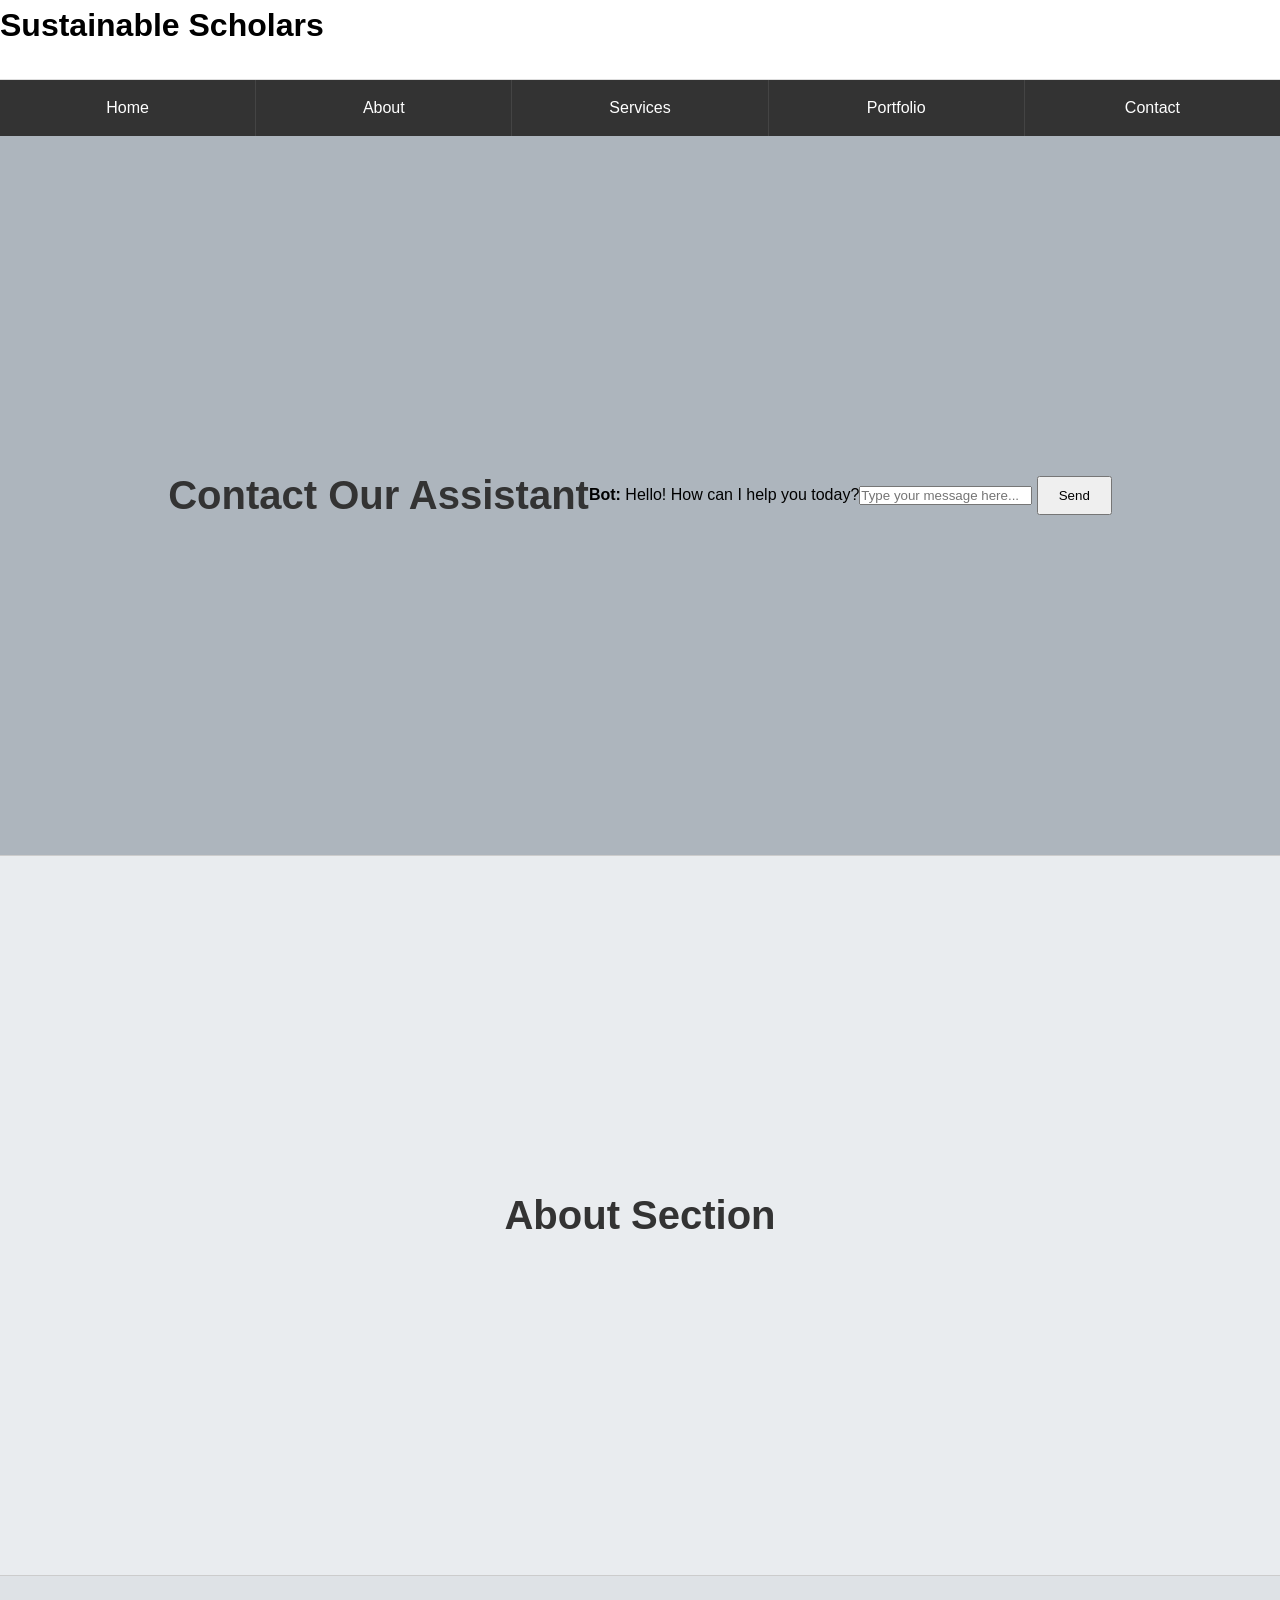
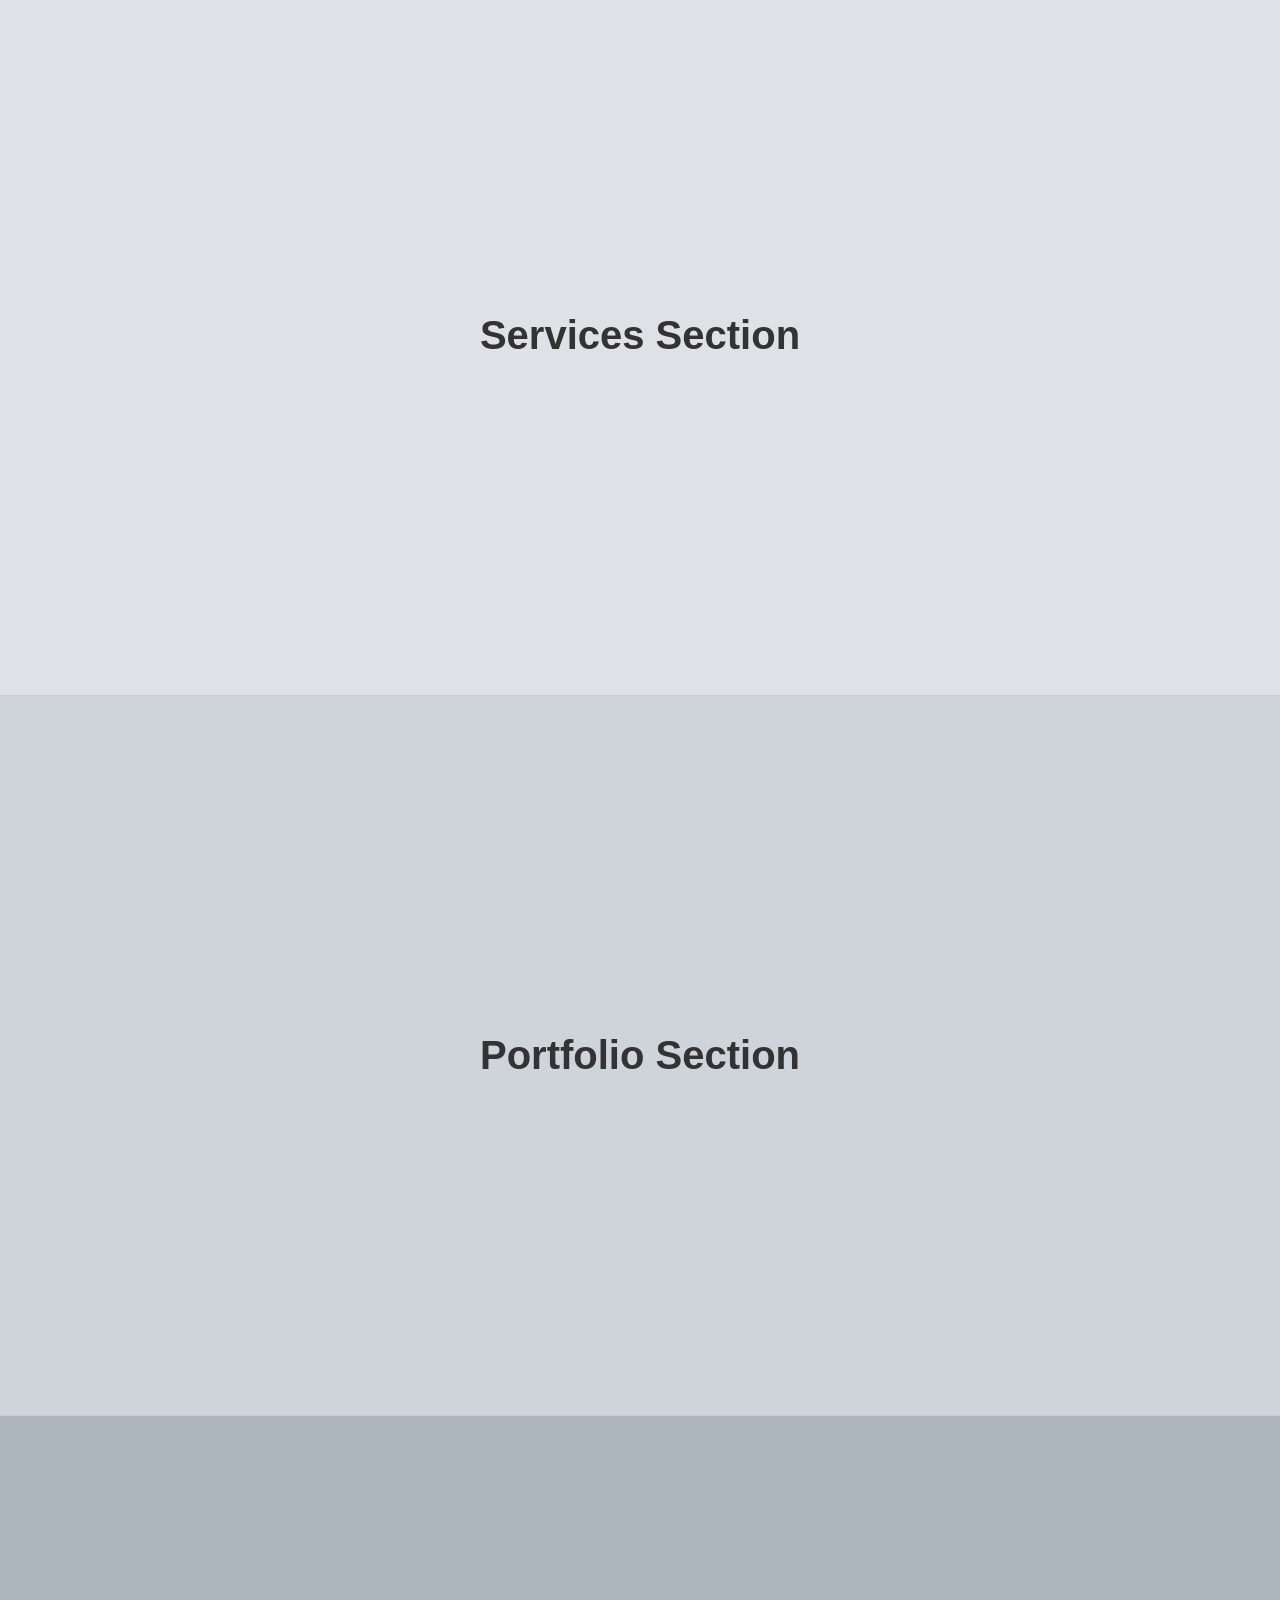
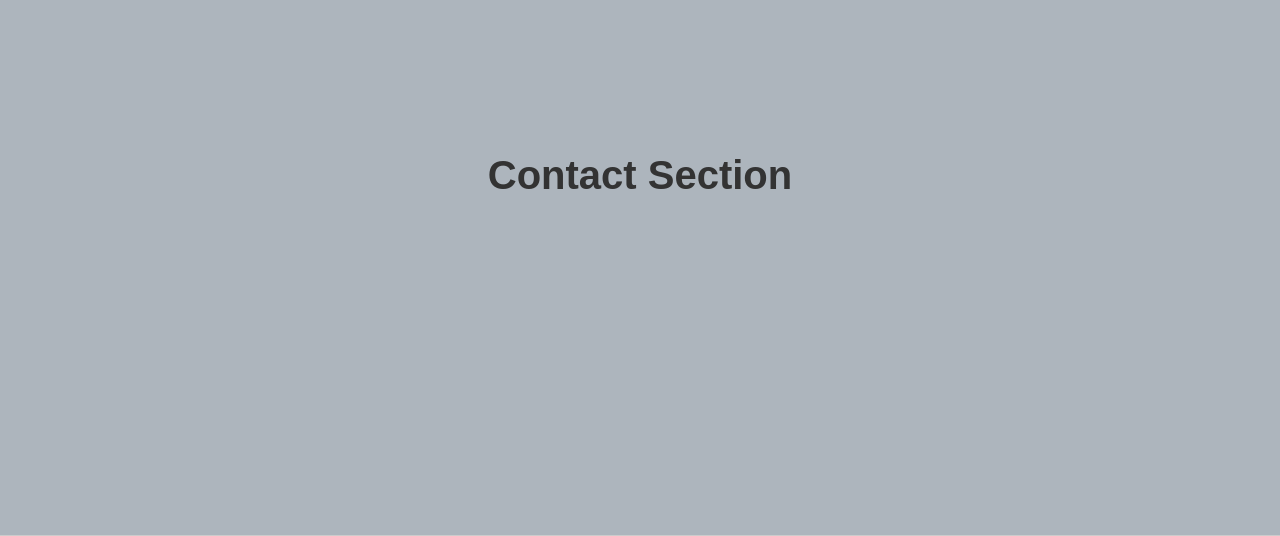
<file: index.html>
<!DOCTYPE html>
<html lang="en">
<head>
    <meta charset="UTF-8">
    <meta name="viewport" content="width=device-width, initial-scale=1.0">
    <title>Navigation Page</title>
    <link rel="stylesheet" href="style.css">
</head>
<body>

    <header class="main-header">
        <h1>Sustainable Scholars</h1> 
    </header>

    <nav class="tab-bar">
        <a href="#section1" class="tab">Home</a>
        <a href="#section2" class="tab">About</a>
        <a href="#section3" class="tab">Services</a>
        <a href="#section4" class="tab">Portfolio</a>
        <a href="#section5" class="tab">Contact</a>
    </nav>

    <main>
        <section id="section5" class="content-block chatbot-container">
    <h2>Contact Our Assistant</h2>
    
    <div id="chat-window">
        <div class="bot-msg"><strong>Bot:</strong> Hello! How can I help you today?</div>
    </div>

 <div class="input-area">
        <input type="text" id="user-input" placeholder="Type your message here...">
        <button id="send-btn" style="padding: 10px 20px; cursor: pointer;" onClick="sendRequest()">Send</button>
    </div>
        </section>
        <section id="section2" class="content-block"><h2>About Section</h2></section>
        <section id="section3" class="content-block"><h2>Services Section</h2></section>
        <section id="section4" class="content-block"><h2>Portfolio Section</h2></section>
        <section id="section5" class="content-block"><h2>Contact Section</h2></section>
    </main>

</body>
</html>
</file>
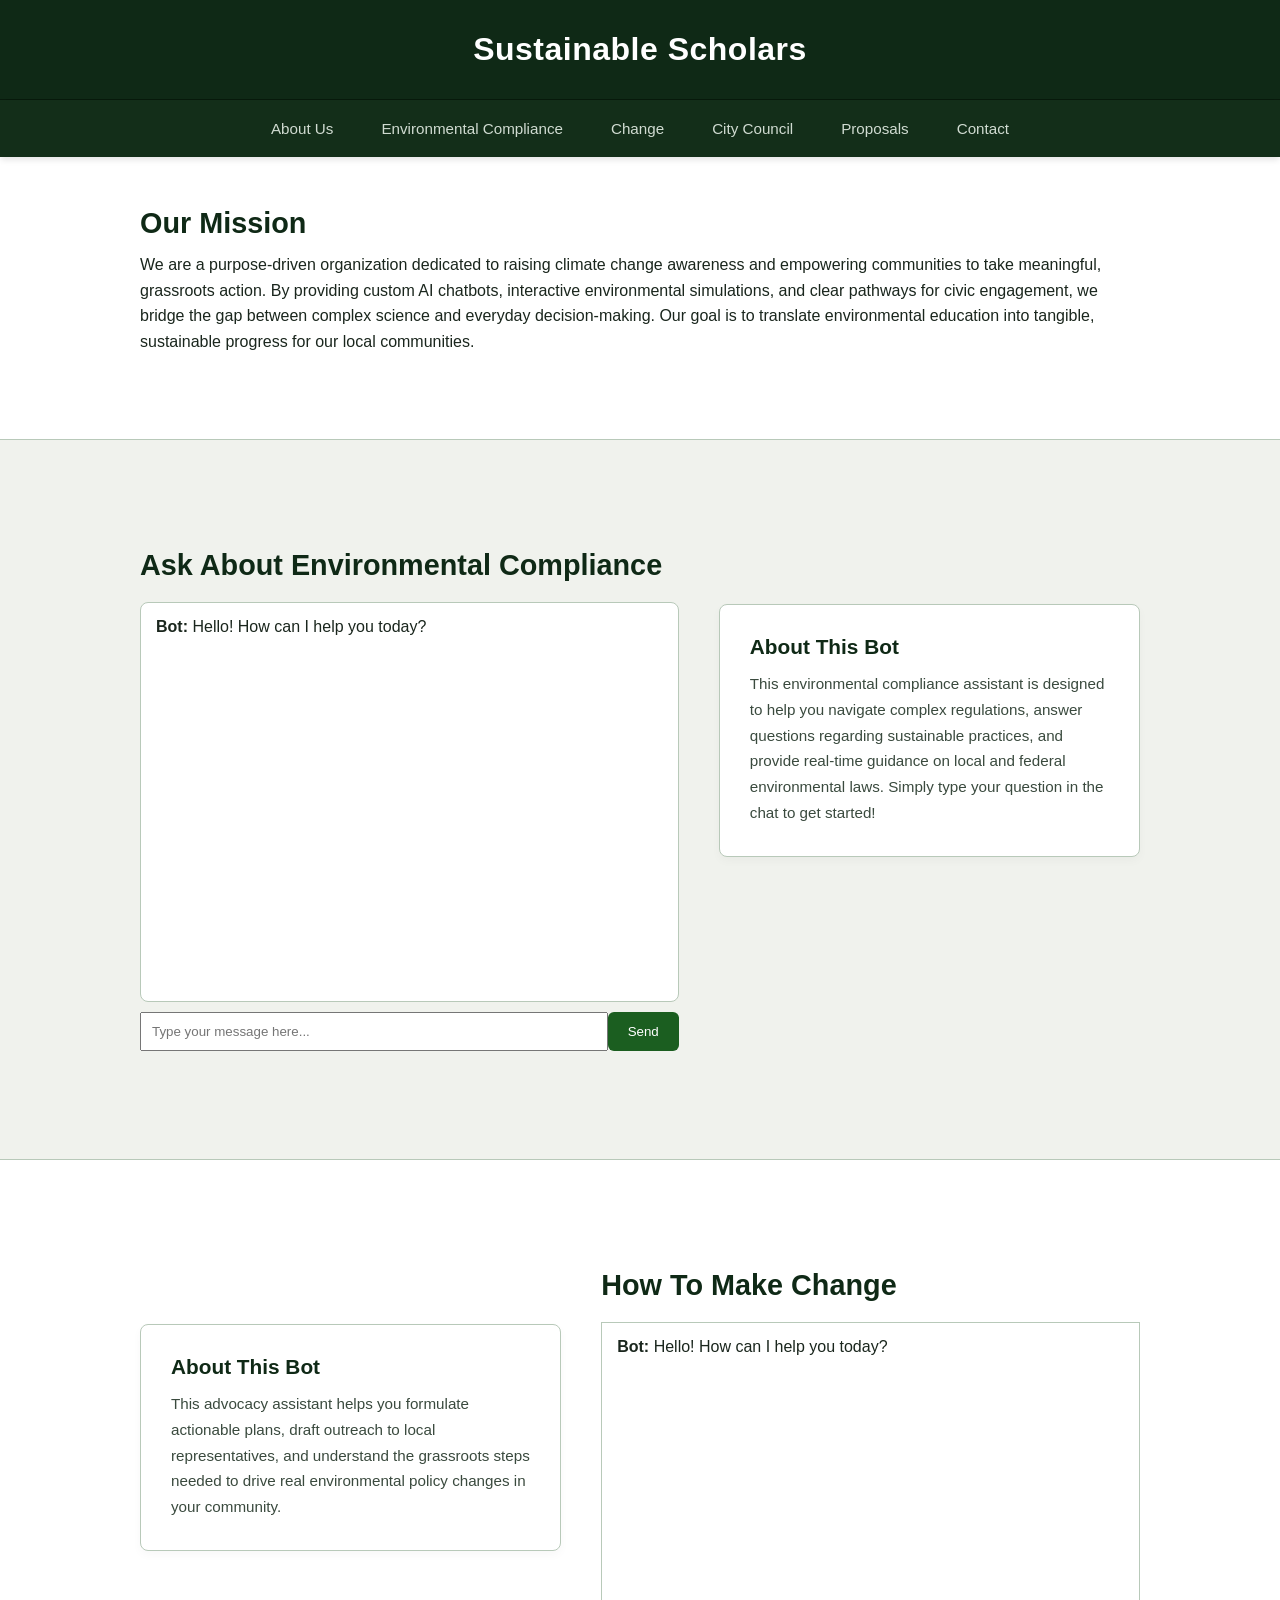
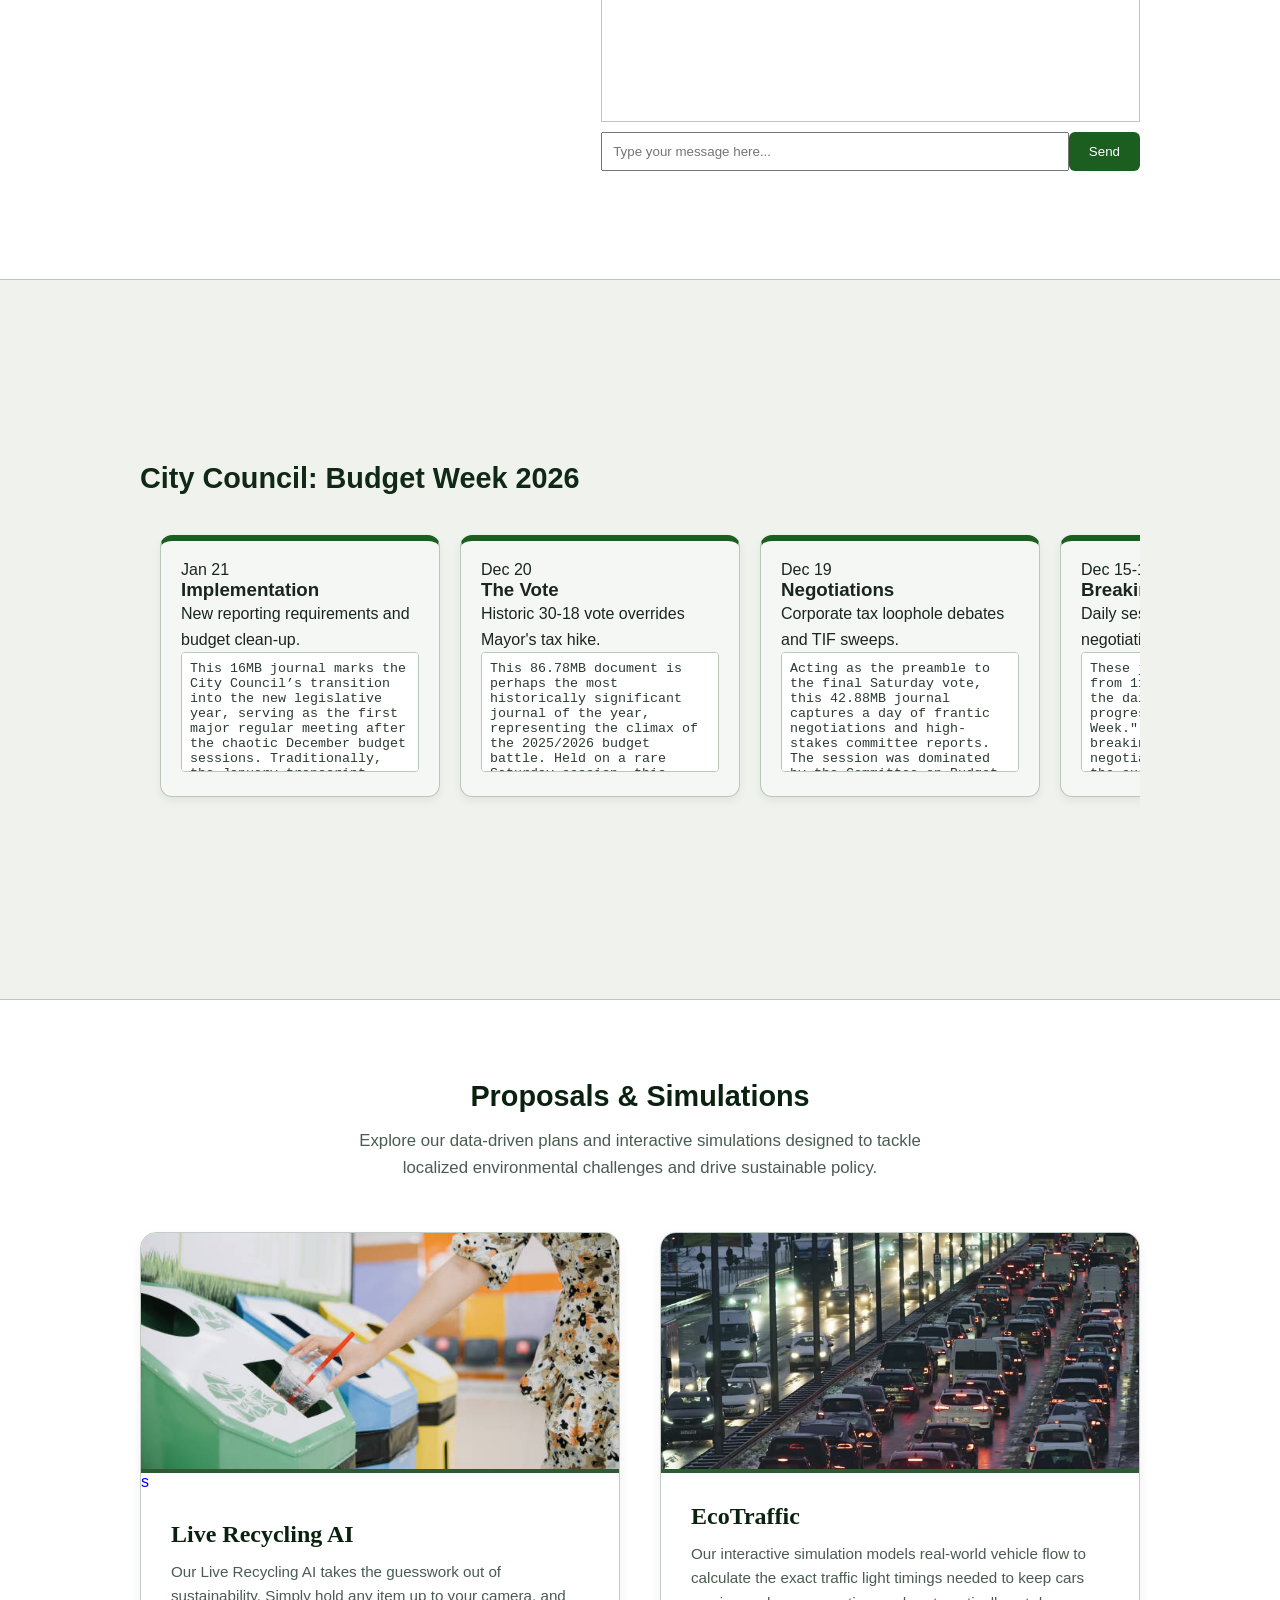
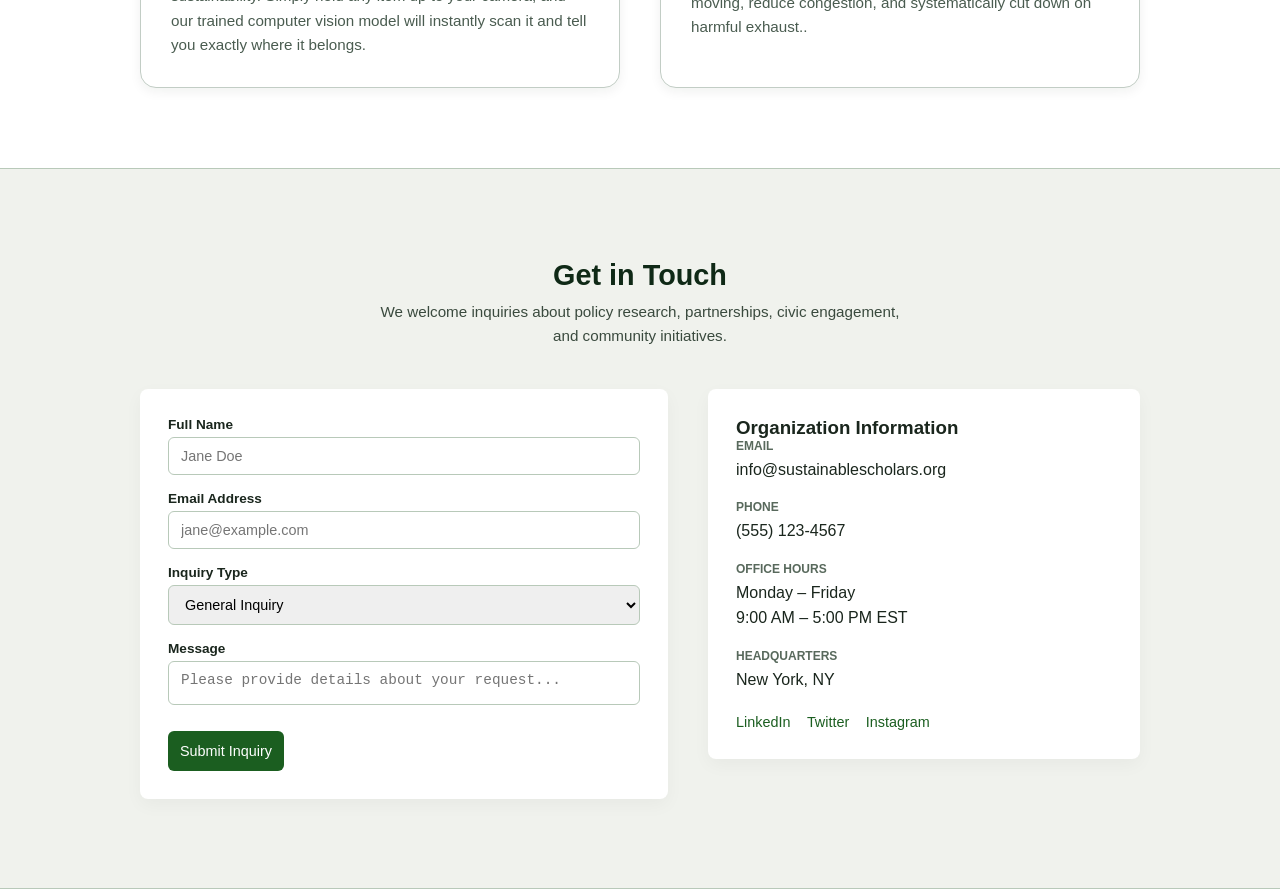
<file: website/index.html>
<!DOCTYPE html>
<html lang="en">
<head>
    <meta charset="UTF-8">
    <meta name="viewport" content="width=device-width, initial-scale=1.0">
    <title>Navigation Page</title>
    <link rel="stylesheet" href="style.css">
</head>
<body>

    <header class="main-header">
        <h1  style="text-align: center;">Sustainable Scholars</h1> 
    </header>

    <nav class="tab-bar">
        <a href="#about" class="tab">About Us</a>
        <a href="#section1" class="tab">Environmental Compliance</a>
        <a href="#section2" class="tab">Change</a>
        <a href="#section3" class="tab">City Council</a>
        <a href="#section4" class="tab">Proposals</a>
        <a href="#section5" class="tab">Contact</a>
    </nav>

    <main>
        <section id="about" class="content-block">
            <div class="about-container">
                <div class="about-content">
                    <h2>Our Mission</h2>
                    <p>We are a purpose-driven organization dedicated to raising climate change awareness and empowering communities to take meaningful, grassroots action. By providing custom AI chatbots, interactive environmental simulations, and clear pathways for civic engagement, we bridge the gap between complex science and everyday decision-making. Our goal is to translate environmental education into tangible, sustainable progress for our local communities.</p>
                </div>
        </section>
        <section id="section1" class="content-block chatbot-container">
            <div class="chat-layout">
                <div class="chat-column">
                    <h2>Ask About Environmental Compliance </h2>
                    <div id="chat-window">
                        <div class="bot-msg"><strong>Bot:</strong> Hello! How can I help you today?</div>
                    </div>
                    <div class="input-area">
                        <input type="text" id="user-input" placeholder="Type your message here...">
                        <button id="send-btn" style="padding: 10px 20px; cursor: pointer;" onClick="sendRequest()">Send</button>
                    </div>
                </div>

                <div class="summary-column">
                    <h3>About This Bot</h3>
                    <p>This environmental compliance assistant is designed to help you navigate complex regulations, answer questions regarding sustainable practices, and provide real-time guidance on local and federal environmental laws. Simply type your question in the chat to get started!</p>
                </div>
            </div>
        </section>

        <section id="section2" class="content-block chatbot-container">
            <div class="chat-layout">
                <div class="summary-column">
                    <h3>About This Bot</h3>
                    <p>This advocacy assistant helps you formulate actionable plans, draft outreach to local representatives, and understand the grassroots steps needed to drive real environmental policy changes in your community.</p>
                </div>

                <div class="chat-column">
                    <h2>How To Make Change</h2>
                    <div id="chat-window2">
                        <div class="bot-msg"><strong>Bot:</strong> Hello! How can I help you today?</div>
                    </div>
                    <div class="input-area2">
                        <input type="text" id="user-input2" placeholder="Type your message here...">
                        <button id="send-btn2" style="padding: 10px 20px; cursor: pointer;" onClick="sendRequest2()">Send</button>
                    </div>
                </div>
            </div>
        </section>
   
        </section>
        <section id="section3" class="content-block">
    <div class="timeline-horizontal-wrapper">
        <h2 class="timeline-title">City Council: Budget Week 2026</h2>
        
        <div class="horizontal-timeline">
            <div class="timeline-card" onclick="toggleExpand(this)">
                <span class="date">Jan 21</span>
                <h3>Implementation</h3>
                <p>New reporting requirements and budget clean-up.</p>
                <div class="expanded-content">
                    <textarea readonly>This 16MB journal marks the City Council’s transition into the new legislative year, serving as the first major regular meeting after the chaotic December budget sessions. Traditionally, the January transcript focuses on the immediate implementation of the newly passed budget and the introduction of clean-up ordinances. It captures the formal shift in power dynamics, reflecting a Council that had just successfully asserted its independence over the executive branch. Aldermen used this session to establish their legislative priorities for 2026, introducing measures focused on neighborhood safety, transit reliability, and zoning updates.
Procedurally, this document contains a massive backlog of routine city business that was stalled during the budget crisis. The transcript includes the introduction of hundreds of new Mayoral and Aldermanic ordinances, ranging from the settlement of claims against the city to standard referrals to the Committee on Zoning, Landmarks, and Building Standards. It also details the approval of various appointments to city boards and commissions, which are subject to rigorous roll call votes.
Furthermore, the political atmosphere captured in this journal highlights a demand for stricter executive oversight. With the Council having forced its own budget through just weeks prior, the January transcript reflects aldermen demanding tighter reporting requirements from city departments. Resolutions introduced in this session emphasize the need for transparency in how the newly appropriated $16.6 billion will be spent, setting a combative but proactive tone for the rest of the year.</textarea>
                </div>
            </div>

            <div class="timeline-card" onclick="toggleExpand(this)">
                <span class="date">Dec 20</span>
                <h3>The Vote</h3>
                <p>Historic 30-18 vote overrides Mayor's tax hike.</p>
                <div class="expanded-content">
                    <textarea readonly>This 86.78MB document is perhaps the most historically significant journal of the year, representing the climax of the 2025/2026 budget battle. Held on a rare Saturday session, this transcript captures the Chicago City Council doing the unprecedented: passing a $16.6 billion budget that was heavily amended and driven by the Council itself, effectively bypassing Mayor Brandon Johnson's original proposal. The journal details the intense floor debate, the parliamentary maneuvering required to push the substitute ordinance through, and the final, historic 30-18 roll call vote.
The bulk of this massive document contains the exhaustive text of the 2026 Annual Appropriation Ordinance. It provides the exact, line-item funding for every single city department, detailing the allocations for the Chicago Police Department, public health initiatives, infrastructure projects, and homeless services. Crucially, the transcript reflects the Council's explicit removal of the Mayor's highly controversial $300 million property tax hike, instead relying on a patchwork of alternative revenues and strategic departmental cuts.
Beyond the numbers, the journal serves as a permanent record of the political speeches and declarations made by the aldermen. It records the verbatim explanations of their votes—with supporters of the amended budget emphasizing fiscal responsibility and the protection of working-class homeowners from tax burdens. Conversely, dissenters and mayoral allies are recorded warning of the long-term structural deficits and potential cuts to progressive programs, making this transcript a vital primary source for understanding Chicago's political realignment.</textarea>
                </div>
            </div>

            <div class="timeline-card" onclick="toggleExpand(this)">
                <span class="date">Dec 19</span>
                <h3>Negotiations</h3>
                <p>Corporate tax loophole debates and TIF sweeps.</p>
                <div class="expanded-content">
                    <textarea readonly>Acting as the preamble to the final Saturday vote, this 42.88MB journal captures a day of frantic negotiations and high-stakes committee reports. The session was dominated by the Committee on Budget and Government Operations, which presented the finalized substitute budget ordinance. The transcript details the systematic stripping of the executive branch's most controversial revenue-generating measures, replacing them with compromises forged by the Council's emerging independent bloc.
A significant portion of this transcript is dedicated to the debate over alternative revenue streams. With the property tax hike dead in the water, the journal captures intense discussions on how to close the city's massive budget gap. Aldermen are recorded debating the merits of closing corporate tax loopholes, increasing fees on high-end real estate transactions, and sweeping unspent funds from various Tax Increment Financing (TIF) districts to balance the books.
The document also showcases the complex parliamentary procedures required to override an executive budget. It includes motions to discharge committees, votes to suspend the rules for immediate consideration, and the formal introduction of hundreds of pages of budget amendments. The procedural maneuvers documented here highlight how opposition aldermen utilized the City Council Rules of Order to stall the Mayor's agenda and force the compromises that would be voted on the following day.  </textarea>
                </div>
            </div>

            <div class="timeline-card" onclick="toggleExpand(this)">
                <span class="date">Dec 15-18</span>
                <h3>Breaking Point</h3>
                <p>Daily sessions where negotiations stalled.</p>
                <div class="expanded-content">
                    <textarea readonly>These journals (ranging from 11MB to 24MB) track the daily, grueling progression of "Budget Week." They capture the breaking point of negotiations, documenting the exact moments when it became clear that the Mayor's original budget did not have the 26 votes necessary to pass. The transcripts reflect a highly fractured Council, with various caucuses (including the Black, Latino, and Progressive caucuses) publicly drawing their lines in the sand regarding which departmental cuts or tax increases they would tolerate.
A key feature of these transcripts is the extensive record of public participation and union influence. The journals document hours of testimony from representatives of major labor unions, progressive advocacy groups, and neighborhood associations. These citizens and lobbyists pleaded with the Council to preserve funding for mental health clinics, affordable housing, and youth employment programs, heavily influencing the aldermen's shifting allegiances as the week progressed.
Finally, these daily records highlight the committee stalemates that defined the crisis. The journals record the failure of several key revenue ordinances to make it out of the Committee on Finance, forcing the Council into a precarious position just days before the December 31st statutory deadline. The delays and procedural warfare documented across these four days perfectly set the stage for the dramatic, Council-led takeover of the budget process that culminated over the weekend.</textarea>
                </div>
            </div>
        </div>
    </div>
</section>
 
<section id="section4" class="content-block">
            <div class="proposal-container">
                
                <div class="proposal-header">
                    <h2>Proposals & Simulations</h2>
                    <p>Explore our data-driven plans and interactive simulations designed to tackle localized environmental challenges and drive sustainable policy.</p>
                </div>

                <div class="proposal-grid">
                    
                    <a href="https://github.com/pmashi/hopperhacks2026/blob/main/ai-recycler/smart_bin.py" target="_blank" class="proposal-card">
                       <div class="proposal-image">
                            <img src="istockphoto-1439441839-612x612.jpg" alt="Water Catchment Simulation">
                        </div>
                    s    <div class="proposal-content">
                            <h3>Live Recycling AI</h3>
                            <p>Our Live Recycling AI takes the guesswork out of sustainability. Simply hold any item up to your camera, and our trained computer vision model will instantly scan it and tell you exactly where it belongs.</p>
                        </div>

                    <a href="https://github.com/pmashi/hopperhacks2026/blob/main/README.md" target="_blank" class="proposal-card">
                        <div class="proposal-image">
                            <img src="gettyimages-1136760244-640x640.jpg" alt="Canopy Restoration Plan">
                        </div>
                        <div class="proposal-content">
                            <h3>EcoTraffic</h3>
                            <p>Our interactive simulation models real-world vehicle flow to calculate the exact traffic light timings needed to keep cars moving, reduce congestion, and systematically cut down on harmful exhaust..</p>
                        </div>
                    </a>

                </div>
            </div>
        </section>

        <section id="section5" class="content-block contact-section">
    <div class="contact-container">

        <div class="contact-header">
            <h2>Get in Touch</h2>
            <p>We welcome inquiries about policy research, partnerships, civic engagement, and community initiatives.</p>
        </div>

        <div class="contact-grid">

            <!-- Contact Form -->
            <form class="contact-form" onsubmit="submitContact(event)">

                <div class="form-group">
                    <label for="name">Full Name</label>
                    <input type="text" id="name" placeholder="Jane Doe" required>
                </div>

                <div class="form-group">
                    <label for="email">Email Address</label>
                    <input type="email" id="email" placeholder="jane@example.com" required>
                </div>

                <div class="form-group">
                    <label for="subject">Inquiry Type</label>
                    <select id="subject">
                        <option>General Inquiry</option>
                        <option>Policy Research</option>
                        <option>Partnership Request</option>
                        <option>Volunteer Interest</option>
                        <option>Media / Press</option>
                    </select>
                </div>

                <div class="form-group">
                    <label for="message">Message</label>
                    <textarea 
                        id="message" 
                        rows="1" 
                        placeholder="Please provide details about your request..." 
                        required
                        class="auto-expand"
                    ></textarea>
                </div>
                <button type="submit" class="contact-button">Submit Inquiry</button>
            </form>

            <!-- Organization Info Card -->
            <div class="contact-card">
                <h3>Organization Information</h3>

                <div class="info-block">
                    <strong>Email</strong>
                    <p>info@sustainablescholars.org</p>
                </div>

                <div class="info-block">
                    <strong>Phone</strong>
                    <p>(555) 123-4567</p>
                </div>

                <div class="info-block">
                    <strong>Office Hours</strong>
                    <p>Monday – Friday<br>9:00 AM – 5:00 PM EST</p>
                </div>

                <div class="info-block">
                    <strong>Headquarters</strong>
                    <p>New York, NY</p>
                </div>

                <div class="social-row">
                    <a href="">LinkedIn</a>
                    <a href="">Twitter</a>
                    <a href="">Instagram</a>
                </div>
            </div>

        </div>
    </div>
</section>
    </main>
    <script src="script.js"></script>
</body>
</html>
</file>
<file: style.css>
/* Basic Reset */
* {
    margin: 0;
    padding: 0;
    box-sizing: border-box;
}

html {
    scroll-behavior: smooth; /* Makes moving around the page feel premium */
}

body {
    font-family: 'Segoe UI', Tahoma, Geneva, Verdana, sans-serif;
    line-height: 1.6;
    background-color: #f4f4f9;
}

/* Empty Title Header */
.main-header {
    height: 80px;
    background-color: #ffffff;
    border-bottom: 1px solid #ddd;
}

/* The Tab Navigation */
.tab-bar {
    display: flex;
    position: sticky;
    top: 0;
    background-color: #333;
    z-index: 1000;
}

.tab {
    flex: 1; /* This ensures all 5 tabs take up equal space */
    text-align: center;
    padding: 15px 0;
    color: white;
    text-decoration: none;
    transition: background 0.3s ease;
    border-right: 1px solid #444;
}

.tab:last-child {
    border-right: none;
}

.tab:hover {
    background-color: #555;
}

/* Content Sections */
.content-block {
    height: 80vh; /* Keeps sections tall so you can actually "move around" */
    display: flex;
    align-items: center;
    justify-content: center;
    border-bottom: 1px solid #ccc;
}

#section1 { background-color: #fff; }
#section2 { background-color: #e9ecef; }
#section3 { background-color: #dee2e6; }
#section4 { background-color: #ced4da; }
#section5 { background-color: #adb5bd; }

h2 {
    font-size: 2.5rem;
    color: #333;
}
</file>
<file: website/style.css>
/* Basic Reset */
* {
    margin: 0;
    padding: 0;
    box-sizing: border-box;
}

html {
    scroll-behavior: smooth; /* Makes moving around the page feel premium */
}

body {
    margin: 0;
    font-family: -apple-system, BlinkMacSystemFont, 'Segoe UI', Roboto, sans-serif;
    background: #eef2ef; /* Slightly darker earthy off-white */
    color: #1a261d; /* Very dark muted green-grey */
}

p {
    line-height: 1.6;
}

input:focus,
textarea:focus,
select:focus {
    outline: none;
    border-color: #388e3c; /* Darker leaf green */
    box-shadow: 0 0 0 3px rgba(56, 142, 60, 0.15);
}

.content-block > div,
.content-block > h2,
.content-block > p {
    max-width: 1000px;
    width: 100%;
}

/* Empty Title Header */
.main-header {
    height: 100px;
    background: #0f2916; /* Very deep forest/pine green */
    display: flex;
    align-items: center;
    justify-content: center;  /* centers horizontally */
    border-bottom: 1px solid #081a0c;
}

.main-header h1 {
    color: #ffffff;
    font-size: 2rem;
    font-weight: 600;
    letter-spacing: 0.5px;
    margin: 0;
}

/* The Tab Navigation */
/* The Tab Navigation - Forest Floor Tones */
.tab-bar {
    background-color: #132e19; /* Dark forest green */
    display: flex;
    justify-content: center;
    gap: 40px;
    padding: 14px 0;
    box-shadow: 0 4px 6px -1px rgba(0, 0, 0, 0.1);
    
    /* NEW: Sticky positioning */
    position: sticky;
    top: 0;
    z-index: 1000; /* Ensures it stays on top of all other elements */

}

.tab {
    position: relative;
    color: #d0dbd1; /* Muted light sage */
    text-decoration: none;
    font-weight: 500;
    font-size: 0.95rem;
    padding: 6px 4px;
    transition: color 0.2s ease;
}

.tab::after {
    content: "";
    position: absolute;
    left: 0;
    bottom: -6px;
    width: 0%;
    height: 3px;
    background: #4caf50; /* Richer nature green accent */
    transition: width 0.25s ease;
}

.tab:hover {
    color: #ffffff;
}

.tab:hover::after {
    width: 100%;
}

.tab:focus {
    outline: 2px solid #4caf50;
    outline-offset: 4px;
}

/* Content Sections */
.content-block {
    min-height: 80vh;
    padding: 80px 20px;
    display: flex;
    align-items: center;
    justify-content: center;
    border-bottom: 1px solid #b8c9b9; /* Slightly darker mossy border */
}

#section1 { background: #eef2ef; }
#section2 { background: #ffffff; }
#section3 { background: #eef2ef; }
#section4 { background: #ffffff; }
#section5 { background: #eef2ef; }

h2 {
    font-size: 1.8rem;
    font-weight: 600;
    color: #0f2916; /* Very deep forest green */
    margin-bottom: 20px;
}

/* Styling for the Chatbot */
.chatbot-container {
    flex-direction: column;
    padding: 20px;
}

#chat-window {
    width: 100%;
    max-width: 600px;
    height: 400px;
    background: #ffffff;
    border: 1px solid #b8c9b9; /* Earthy grey-green */
    border-radius: 8px;
    overflow-y: scroll;
    padding: 15px;
    margin-bottom: 10px;
}

.input-area {
    display: flex;
    width: 100%;
    max-width: 600px;
}

#user-input {
    flex: 1;
    padding: 10px;
}

#chat-window2 {
    width: 100%;
    max-width: 600px;
    height: 400px;
    background: white;
    border: 1px solid #b8c9b9;
    overflow-y: scroll;
    padding: 15px;
    margin-bottom: 10px;
}

#user-input2 {
    flex: 1;
    padding: 10px;
}

.input-area2 {
    display: flex;
    width: 100%;
    max-width: 600px;
}

.results-grid {
    display: grid;
    grid-template-columns: repeat(auto-fit, minmax(250px, 1fr));
    gap: 20px;
    margin-top: 20px;
}

.rep-card {
    background: #ffffff;
    border: 1px solid #b8c9b9;
    padding: 20px;
    border-radius: 8px;
    text-align: center;
    box-shadow: 0 2px 4px rgba(0,0,0,0.03);
}

.lookup-area {
    margin-bottom: 20px;
}

#address-input {
    padding: 10px;
    width: 300px;
    border: 1px solid #b8c9b9;
    border-radius: 4px;
}

/* Container to allow horizontal scrolling */
.timeline-horizontal-wrapper {
    width: 90%;
    max-width: 1200px;
    overflow-x: auto;
    padding: 20px 0;
}

.horizontal-timeline {
    display: flex;
    gap: 20px;
    padding: 20px;
    align-items: flex-start;
}

/* Individual Cards */
.timeline-card {
    flex: 0 0 280px; /* Each card stays exactly 280px wide */
    background: #f4f7f4; /* Very faint green tint */
    border: 1px solid #b8c9b9;
    padding: 20px;
    border-radius: 12px;
    border-top: 6px solid #1b5e20; /* Darker nature green */
    box-shadow: 0 4px 10px rgba(0,0,0,0.06);
    cursor: pointer;
    transition: all 0.3s ease;
}

.timeline-card:hover {
    transform: translateY(-5px);
    background: #fff;
    box-shadow: 0 6px 15px rgba(27, 94, 32, 0.15); /* Stronger greenish shadow on hover */
}

/* Expanded State for Horizontal Cards */
.timeline-card.active {
    flex: 0 0 500px; /* Card grows wider when clicked */
    background: #fff;
}

.timeline-card.active .expanded-content {
    max-height: 300px;
    opacity: 1;
    margin-top: 15px;
}

.expanded-content textarea {
    width: 100%;
    height: 120px;
    border: 1px solid #b8c9b9;
    border-radius: 4px;
    padding: 8px;
    resize: none;
    color: #2b3b2f;
}

/* Hide scrollbar for a cleaner look (optional) */
.timeline-horizontal-wrapper::-webkit-scrollbar {
    height: 8px;
}

.timeline-horizontal-wrapper::-webkit-scrollbar-thumb {
    background: #1b5e20; /* Darker nature green */
    border-radius: 10px;
}

/* =========================
   CONTACT SECTION
========================= */

.contact-section {
    padding: 60px 20px;
}

.contact-container {
    max-width: 950px;   /* smaller container for better fit */
    margin: 0 auto;
}

.contact-header {
    text-align: center;
    margin-bottom: 40px;
}

.contact-header h2 {
    font-size: 1.8rem;
    margin-bottom: 8px;
    color: #0f2916;
}

.contact-header p {
    font-size: 0.95rem;
    color: #3a4a3e; /* Darker earthy text */
    max-width: 520px;
    margin: 0 auto;
}

.contact-grid {
    display: grid;
    grid-template-columns: 1.1fr 0.9fr; /* slightly favor form */
    gap: 40px; /* smaller gap */
    align-items: start;
}

/* FORM CARD */
.contact-form {
    background: #ffffff;
    padding: 28px;
    border-radius: 8px;
    box-shadow: 0 6px 18px rgba(0,0,0,0.04);
}

/* INFO CARD */
.contact-card {
    background: #ffffff;
    padding: 28px;
    border-radius: 8px;
    box-shadow: 0 6px 18px rgba(0,0,0,0.04);
}

/* FORM FIELDS */
.form-group {
    margin-bottom: 16px;
    display: flex;
    flex-direction: column;
}

.form-group label {
    font-weight: 600;
    margin-bottom: 5px;
    font-size: 0.85rem;
    color: #1a261d;
}

.form-group input,
.form-group textarea,
.form-group select {
    padding: 10px 12px;
    border: 1px solid #b8c9b9;
    border-radius: 6px;
    font-size: 0.9rem;
}

.contact-button {
    margin-top: 10px;
    padding: 12px;
    font-size: 0.9rem;
}

button {
    background: #1b5e20; /* Darker nature green */
    color: white;
    border: none;
    border-radius: 6px;
    padding: 10px 18px;
    font-weight: 500;
    cursor: pointer;
    transition: background 0.2s ease;
}

button:hover {
    background: #0d3812; /* Very dark deep green hover */
}

/* INFO CARD TEXT */
.info-block {
    margin-bottom: 18px;
}

.info-block strong {
    display: block;
    font-size: 0.75rem;
    text-transform: uppercase;
    color: #58695c; /* Darker mossy grey */
    margin-bottom: 4px;
}

/* SOCIAL LINKS */
.social-row {
    margin-top: 20px;
}

.social-row a {
    margin-right: 12px;
    font-size: 0.9rem;
    color: #1b5e20;
    text-decoration: none;
}

.social-row a:hover {
    text-decoration: underline;
}

/* Responsive */
@media (max-width: 900px) {
    .contact-grid {
        grid-template-columns: 1fr;
        gap: 30px;
    }
}

.auto-expand {
    resize: none;
    overflow: hidden;
    min-height: 44px;
    max-height: 250px;
    transition: height 0.15s ease;
}

/* =========================
   CHAT LAYOUT SECTION 1 & 2
========================= */

.chat-layout {
    display: flex;
    gap: 40px;
    width: 100%;
    align-items: flex-start;
    justify-content: space-between;
}

.chat-column {
    flex: 1.2; /* Takes up slightly more space for the chat */
    display: flex;
    flex-direction: column;
    max-width: 600px;
}

.summary-column {
    flex: 0.8; /* Takes up the remaining space */
    background: #ffffff;
    padding: 30px;
    border-radius: 8px;
    border: 1px solid #b8c9b9;
    box-shadow: 0 4px 10px rgba(0,0,0,0.03);
    margin-top: 55px; /* Aligns the box nicely with the top of the chat window */
}

.summary-column h3 {
    font-size: 1.3rem;
    font-weight: 600;
    color: #0f2916;
    margin-bottom: 12px;
}

.summary-column p {
    color: #3a4a3e;
    font-size: 0.95rem;
    line-height: 1.7;
}

/* Responsive: Stack columns on smaller screens */
@media (max-width: 850px) {
    .chat-layout {
        flex-direction: column;
        align-items: center;
    }
    
    .summary-column {
        margin-top: 20px;
        width: 100%;
        max-width: 600px; /* Matches the chat window max-width */
    }
}




/* =========================
   PROPOSALS SECTION 3
========================= */

.proposal-container {
    max-width: 1000px;
    width: 100%;
}

.proposal-header {
    text-align: center;
    margin-bottom: 50px;
}

.proposal-header h2 {
    color: #0a210f;
    margin-bottom: 15px;
}

.proposal-header p {
    color: #4a5c50;
    font-size: 1.05rem;
    max-width: 600px;
    margin: 0 auto;
}

.proposal-grid {
    display: grid;
    grid-template-columns: 1fr 1fr; /* Two equal columns side-by-side */
    gap: 40px;
    align-items: stretch;
}

.proposal-card {
    background: #ffffff;
    border: 1px solid #c2cdc5; /* Sage border */
    border-radius: 16px;
    overflow: hidden; /* Keeps the image inside the rounded corners */
    text-decoration: none; /* Removes the default blue link underline */
    box-shadow: 0 4px 12px rgba(10, 33, 15, 0.06);
    transition: all 0.3s cubic-bezier(0.25, 0.8, 0.25, 1);
    display: flex;
    flex-direction: column;
}

/* Hover effects for the whole card */
.proposal-card:hover {
    transform: translateY(-7px);
    box-shadow: 0 12px 24px rgba(10, 33, 15, 0.12);
    border-color: #aebcb3;
}

.proposal-image {
    width: 100%;
    height: 240px;
    overflow: hidden;
    border-bottom: 4px solid #2e5a31; /* Moss green accent line */
}

.proposal-image img {
    width: 100%;
    height: 100%;
    object-fit: cover; /* Ensures the image fills the box without stretching */
    transition: transform 0.6s ease;
}

/* Slight zoom effect on the image when hovering the card */
.proposal-card:hover .proposal-image img {
    transform: scale(1.05);
}

.proposal-content {
    padding: 30px;
    flex-grow: 1; /* Pushes the text to fill remaining space */
}

.proposal-content h3 {
    font-family: Georgia, 'Times New Roman', Times, serif;
    color: #0a210f;
    font-size: 1.5rem;
    margin-bottom: 12px;
    transition: color 0.2s ease;
}

.proposal-card:hover .proposal-content h3 {
    color: #2e5a31; /* Title turns green on hover */
}

.proposal-content p {
    color: #4a5c50;
    font-size: 0.95rem;
    line-height: 1.6;
    margin: 0;
}

/* Responsive: Stack the cards on top of each other on smaller screens */
@media (max-width: 800px) {
    .proposal-grid {
        grid-template-columns: 1fr;
        gap: 30px;
    }
}

#about, #section2, #section4 { background: #ffffff; }
#section1, #section3, #section5 { background: #f0f2ed; }


/* =========================
   COMPACT ABOUT SECTION
========================= */

/* Remove the massive 80vh minimum height and shrink the outer padding */
#about.content-block {
    min-height: auto; 
    padding: 50px 20px; 
}

/* Bring the grid closer to the mission statement */
.about-content {
    margin-bottom: 35px; 
}

/* Tighten the space under the "Our Mission" title */
.about-content h2 {
    margin-bottom: 12px;
}

/* Make the 3 cards themselves vertically thinner */
.about-card {
    padding: 25px 20px; 
}

.about-card h3 {
    margin-bottom: 10px;
}
</file>
